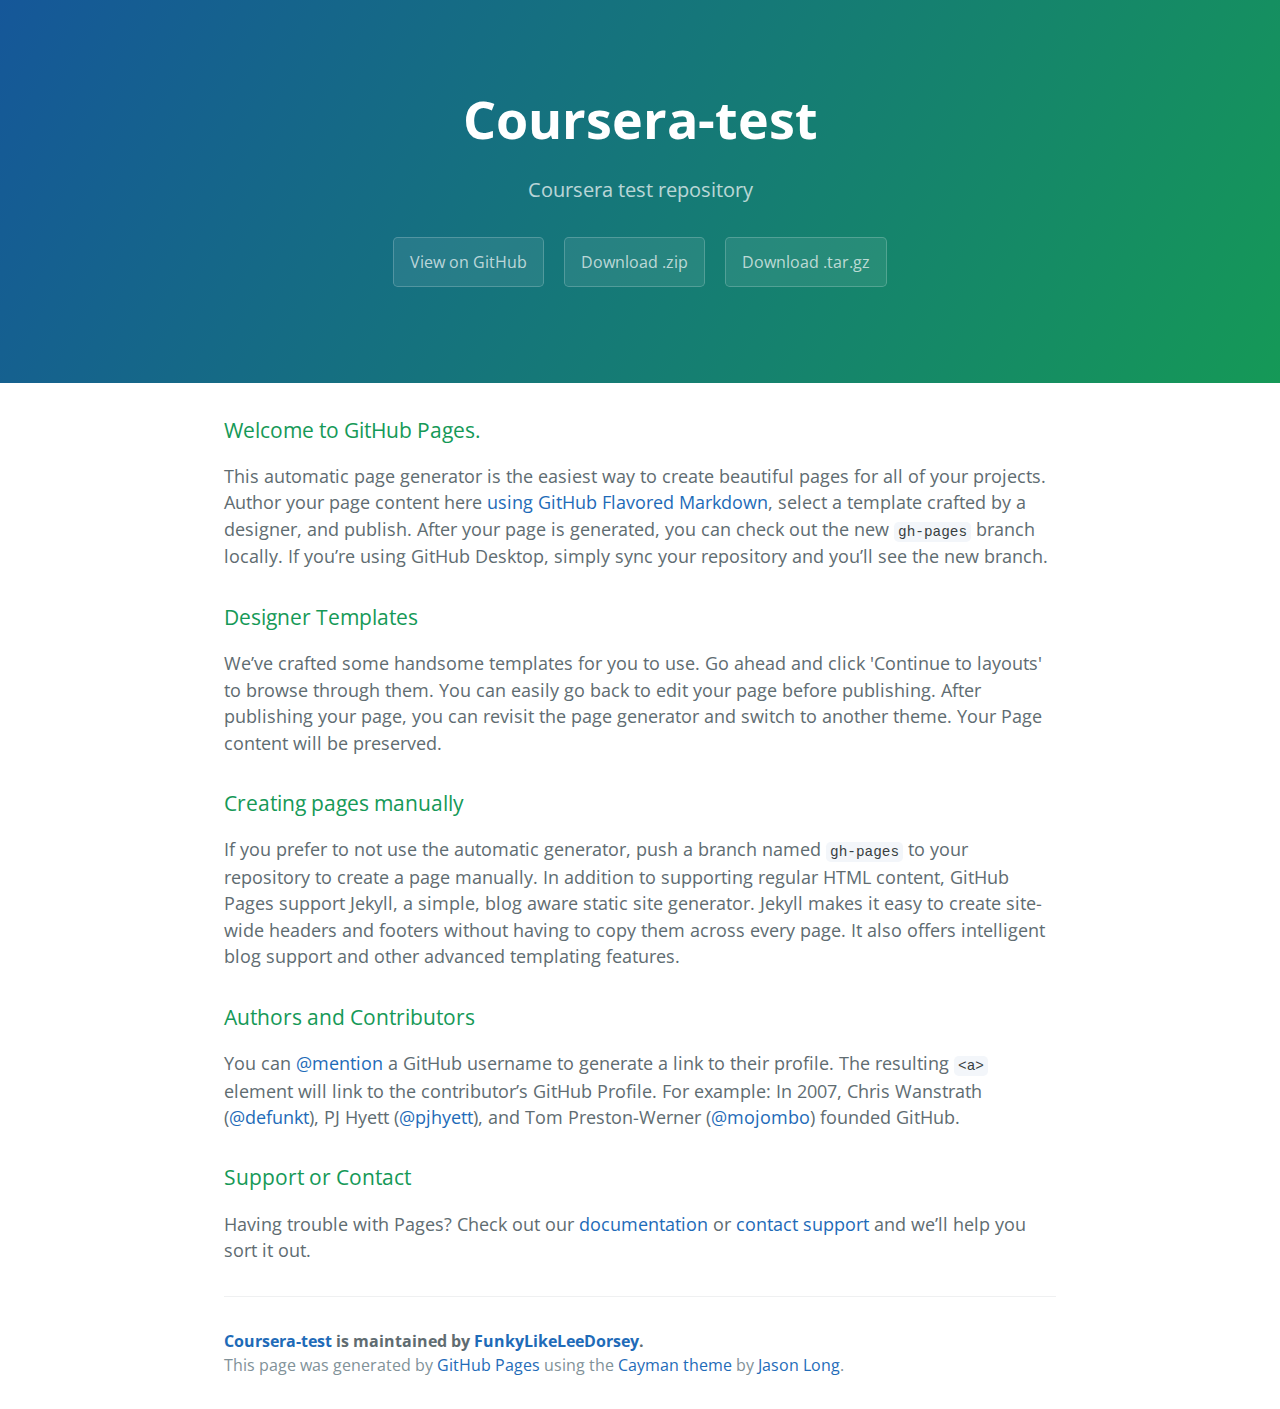
<file: index.html>
<!DOCTYPE html>
<html lang="en-us">
  <head>
    <meta charset="UTF-8">
    <title>Coursera-test by FunkyLikeLeeDorsey</title>
    <meta name="viewport" content="width=device-width, initial-scale=1">
    <link rel="stylesheet" type="text/css" href="stylesheets/normalize.css" media="screen">
    <link href='https://fonts.googleapis.com/css?family=Open+Sans:400,700' rel='stylesheet' type='text/css'>
    <link rel="stylesheet" type="text/css" href="stylesheets/stylesheet.css" media="screen">
    <link rel="stylesheet" type="text/css" href="stylesheets/github-light.css" media="screen">
  </head>
  <body>
    <section class="page-header">
      <h1 class="project-name">Coursera-test</h1>
      <h2 class="project-tagline">Coursera test repository</h2>
      <a href="https://github.com/FunkyLikeLeeDorsey/coursera-test" class="btn">View on GitHub</a>
      <a href="https://github.com/FunkyLikeLeeDorsey/coursera-test/zipball/master" class="btn">Download .zip</a>
      <a href="https://github.com/FunkyLikeLeeDorsey/coursera-test/tarball/master" class="btn">Download .tar.gz</a>
    </section>

    <section class="main-content">
      <h3>
<a id="welcome-to-github-pages" class="anchor" href="#welcome-to-github-pages" aria-hidden="true"><span aria-hidden="true" class="octicon octicon-link"></span></a>Welcome to GitHub Pages.</h3>

<p>This automatic page generator is the easiest way to create beautiful pages for all of your projects. Author your page content here <a href="https://guides.github.com/features/mastering-markdown/">using GitHub Flavored Markdown</a>, select a template crafted by a designer, and publish. After your page is generated, you can check out the new <code>gh-pages</code> branch locally. If you’re using GitHub Desktop, simply sync your repository and you’ll see the new branch.</p>

<h3>
<a id="designer-templates" class="anchor" href="#designer-templates" aria-hidden="true"><span aria-hidden="true" class="octicon octicon-link"></span></a>Designer Templates</h3>

<p>We’ve crafted some handsome templates for you to use. Go ahead and click 'Continue to layouts' to browse through them. You can easily go back to edit your page before publishing. After publishing your page, you can revisit the page generator and switch to another theme. Your Page content will be preserved.</p>

<h3>
<a id="creating-pages-manually" class="anchor" href="#creating-pages-manually" aria-hidden="true"><span aria-hidden="true" class="octicon octicon-link"></span></a>Creating pages manually</h3>

<p>If you prefer to not use the automatic generator, push a branch named <code>gh-pages</code> to your repository to create a page manually. In addition to supporting regular HTML content, GitHub Pages support Jekyll, a simple, blog aware static site generator. Jekyll makes it easy to create site-wide headers and footers without having to copy them across every page. It also offers intelligent blog support and other advanced templating features.</p>

<h3>
<a id="authors-and-contributors" class="anchor" href="#authors-and-contributors" aria-hidden="true"><span aria-hidden="true" class="octicon octicon-link"></span></a>Authors and Contributors</h3>

<p>You can <a href="https://help.github.com/articles/basic-writing-and-formatting-syntax/#mentioning-users-and-teams" class="user-mention">@mention</a> a GitHub username to generate a link to their profile. The resulting <code>&lt;a&gt;</code> element will link to the contributor’s GitHub Profile. For example: In 2007, Chris Wanstrath (<a href="https://github.com/defunkt" class="user-mention">@defunkt</a>), PJ Hyett (<a href="https://github.com/pjhyett" class="user-mention">@pjhyett</a>), and Tom Preston-Werner (<a href="https://github.com/mojombo" class="user-mention">@mojombo</a>) founded GitHub.</p>

<h3>
<a id="support-or-contact" class="anchor" href="#support-or-contact" aria-hidden="true"><span aria-hidden="true" class="octicon octicon-link"></span></a>Support or Contact</h3>

<p>Having trouble with Pages? Check out our <a href="https://help.github.com/pages">documentation</a> or <a href="https://github.com/contact">contact support</a> and we’ll help you sort it out.</p>

      <footer class="site-footer">
        <span class="site-footer-owner"><a href="https://github.com/FunkyLikeLeeDorsey/coursera-test">Coursera-test</a> is maintained by <a href="https://github.com/FunkyLikeLeeDorsey">FunkyLikeLeeDorsey</a>.</span>

        <span class="site-footer-credits">This page was generated by <a href="https://pages.github.com">GitHub Pages</a> using the <a href="https://github.com/jasonlong/cayman-theme">Cayman theme</a> by <a href="https://twitter.com/jasonlong">Jason Long</a>.</span>
      </footer>

    </section>

  
  </body>
</html>
</file>
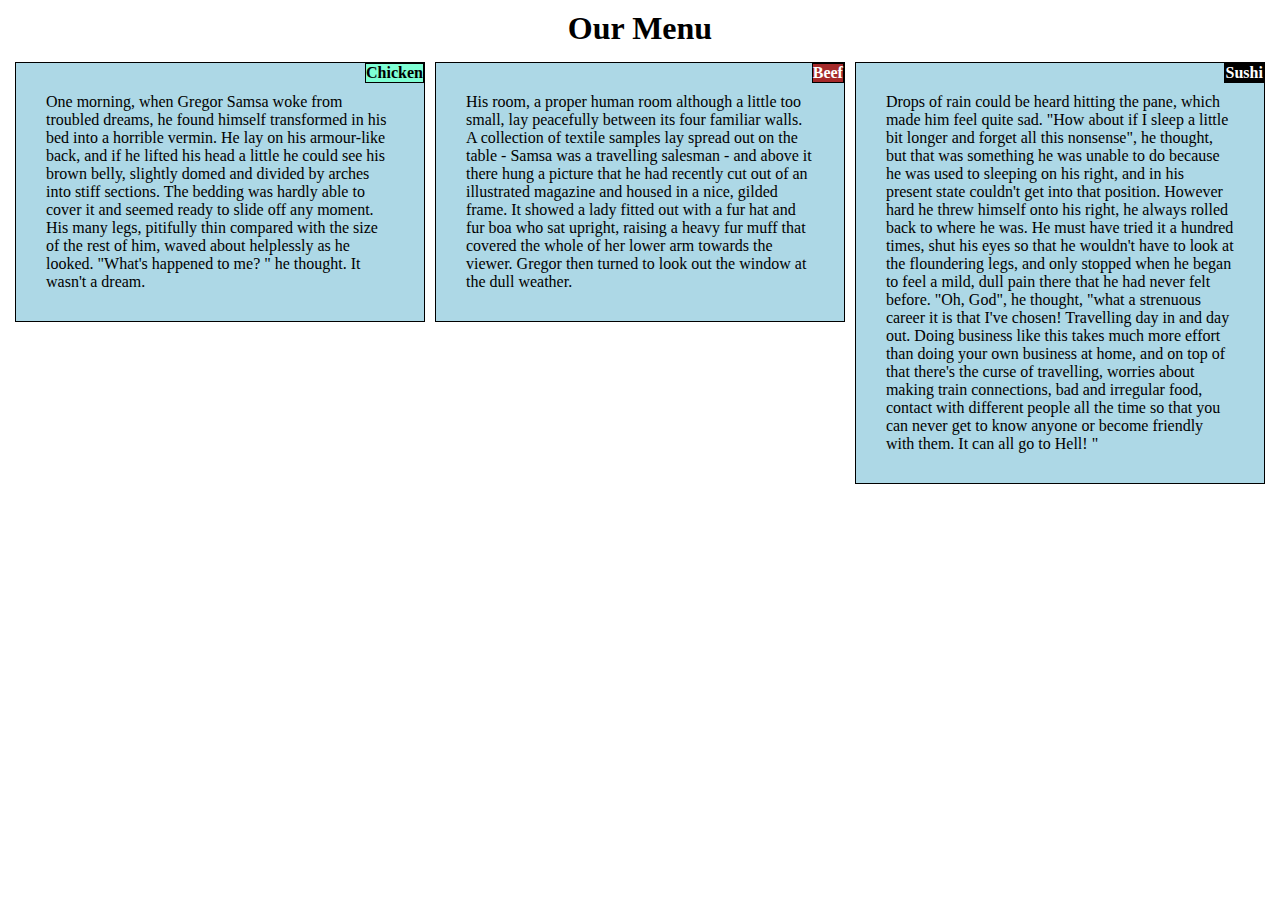
<file: mod2_solution/index.html>
<!DOCTYPE html>
<html>
<head>
<meta charset="utf-8">
<meta name="viewport" content="width=device-width, initial-scale=1">
<title>Our Menu</title>
<link rel="stylesheet" href="css/styles.css"
</head>
<body>
    <h1>Our Menu</h1>
<div class="row">
  <div class="col-lg-4 col-md-6 col-sm-12">
      <div class="inner">
    <div class="subhead first">Chicken</div>
    <p class="p1">One morning, when Gregor Samsa woke from troubled dreams, he found himself transformed in his bed into a horrible vermin. He lay on his armour-like back, and if he lifted his head a little he could see his brown belly, slightly domed and divided by arches into stiff sections. The bedding was hardly able to cover it and seemed ready to slide off any moment. His many legs, pitifully thin compared with the size of the rest of him, waved about helplessly as he looked. "What's happened to me? " he thought. It wasn't a dream.

</p></div></div>
  <div class="col-lg-4 col-md-6 col-sm-12"><div class="inner">
    <div class="subhead second">Beef</div>
    <p class="p1">His room, a proper human room although a little too small, lay peacefully between its four familiar walls. A collection of textile samples lay spread out on the table - Samsa was a travelling salesman - and above it there hung a picture that he had recently cut out of an illustrated magazine and housed in a nice, gilded frame. It showed a lady fitted out with a fur hat and fur boa who sat upright, raising a heavy fur muff that covered the whole of her lower arm towards the viewer. Gregor then turned to look out the window at the dull weather.
</p>
      </div></div>
<div class="col-lg-4 col-md-12 col-sm-12"><div class="inner">
  <div class="subhead third">Sushi</div>
  <p class="p1">Drops of rain could be heard hitting the pane, which made him feel quite sad. "How about if I sleep a little bit longer and forget all this nonsense", he thought, but that was something he was unable to do because he was used to sleeping on his right, and in his present state couldn't get into that position. However hard he threw himself onto his right, he always rolled back to where he was. He must have tried it a hundred times, shut his eyes so that he wouldn't have to look at the floundering legs, and only stopped when he began to feel a mild, dull pain there that he had never felt before. "Oh, God", he thought, "what a strenuous career it is that I've chosen! Travelling day in and day out. Doing business like this takes much more effort than doing your own business at home, and on top of that there's the curse of travelling, worries about making train connections, bad and irregular food, contact with different people all the time so that you can never get to know anyone or become friendly with them. It can all go to Hell! " </p>
    </div></div>
</div>
</body>
</html>
</file>
<file: stylesheets/stylesheet.css>
* {
  box-sizing: border-box; }

body {
  padding: 0;
  margin: 0;
  font-family: "Open Sans", "Helvetica Neue", Helvetica, Arial, sans-serif;
  font-size: 16px;
  line-height: 1.5;
  color: #606c71; }

a {
  color: #1e6bb8;
  text-decoration: none; }
  a:hover {
    text-decoration: underline; }

.btn {
  display: inline-block;
  margin-bottom: 1rem;
  color: rgba(255, 255, 255, 0.7);
  background-color: rgba(255, 255, 255, 0.08);
  border-color: rgba(255, 255, 255, 0.2);
  border-style: solid;
  border-width: 1px;
  border-radius: 0.3rem;
  transition: color 0.2s, background-color 0.2s, border-color 0.2s; }
  .btn + .btn {
    margin-left: 1rem; }

.btn:hover {
  color: rgba(255, 255, 255, 0.8);
  text-decoration: none;
  background-color: rgba(255, 255, 255, 0.2);
  border-color: rgba(255, 255, 255, 0.3); }

@media screen and (min-width: 64em) {
  .btn {
    padding: 0.75rem 1rem; } }

@media screen and (min-width: 42em) and (max-width: 64em) {
  .btn {
    padding: 0.6rem 0.9rem;
    font-size: 0.9rem; } }

@media screen and (max-width: 42em) {
  .btn {
    display: block;
    width: 100%;
    padding: 0.75rem;
    font-size: 0.9rem; }
    .btn + .btn {
      margin-top: 1rem;
      margin-left: 0; } }

.page-header {
  color: #fff;
  text-align: center;
  background-color: #159957;
  background-image: linear-gradient(120deg, #155799, #159957); }

@media screen and (min-width: 64em) {
  .page-header {
    padding: 5rem 6rem; } }

@media screen and (min-width: 42em) and (max-width: 64em) {
  .page-header {
    padding: 3rem 4rem; } }

@media screen and (max-width: 42em) {
  .page-header {
    padding: 2rem 1rem; } }

.project-name {
  margin-top: 0;
  margin-bottom: 0.1rem; }

@media screen and (min-width: 64em) {
  .project-name {
    font-size: 3.25rem; } }

@media screen and (min-width: 42em) and (max-width: 64em) {
  .project-name {
    font-size: 2.25rem; } }

@media screen and (max-width: 42em) {
  .project-name {
    font-size: 1.75rem; } }

.project-tagline {
  margin-bottom: 2rem;
  font-weight: normal;
  opacity: 0.7; }

@media screen and (min-width: 64em) {
  .project-tagline {
    font-size: 1.25rem; } }

@media screen and (min-width: 42em) and (max-width: 64em) {
  .project-tagline {
    font-size: 1.15rem; } }

@media screen and (max-width: 42em) {
  .project-tagline {
    font-size: 1rem; } }

.main-content :first-child {
  margin-top: 0; }
.main-content img {
  max-width: 100%; }
.main-content h1, .main-content h2, .main-content h3, .main-content h4, .main-content h5, .main-content h6 {
  margin-top: 2rem;
  margin-bottom: 1rem;
  font-weight: normal;
  color: #159957; }
.main-content p {
  margin-bottom: 1em; }
.main-content code {
  padding: 2px 4px;
  font-family: Consolas, "Liberation Mono", Menlo, Courier, monospace;
  font-size: 0.9rem;
  color: #383e41;
  background-color: #f3f6fa;
  border-radius: 0.3rem; }
.main-content pre {
  padding: 0.8rem;
  margin-top: 0;
  margin-bottom: 1rem;
  font: 1rem Consolas, "Liberation Mono", Menlo, Courier, monospace;
  color: #567482;
  word-wrap: normal;
  background-color: #f3f6fa;
  border: solid 1px #dce6f0;
  border-radius: 0.3rem; }
  .main-content pre > code {
    padding: 0;
    margin: 0;
    font-size: 0.9rem;
    color: #567482;
    word-break: normal;
    white-space: pre;
    background: transparent;
    border: 0; }
.main-content .highlight {
  margin-bottom: 1rem; }
  .main-content .highlight pre {
    margin-bottom: 0;
    word-break: normal; }
.main-content .highlight pre, .main-content pre {
  padding: 0.8rem;
  overflow: auto;
  font-size: 0.9rem;
  line-height: 1.45;
  border-radius: 0.3rem; }
.main-content pre code, .main-content pre tt {
  display: inline;
  max-width: initial;
  padding: 0;
  margin: 0;
  overflow: initial;
  line-height: inherit;
  word-wrap: normal;
  background-color: transparent;
  border: 0; }
  .main-content pre code:before, .main-content pre code:after, .main-content pre tt:before, .main-content pre tt:after {
    content: normal; }
.main-content ul, .main-content ol {
  margin-top: 0; }
.main-content blockquote {
  padding: 0 1rem;
  margin-left: 0;
  color: #819198;
  border-left: 0.3rem solid #dce6f0; }
  .main-content blockquote > :first-child {
    margin-top: 0; }
  .main-content blockquote > :last-child {
    margin-bottom: 0; }
.main-content table {
  display: block;
  width: 100%;
  overflow: auto;
  word-break: normal;
  word-break: keep-all; }
  .main-content table th {
    font-weight: bold; }
  .main-content table th, .main-content table td {
    padding: 0.5rem 1rem;
    border: 1px solid #e9ebec; }
.main-content dl {
  padding: 0; }
  .main-content dl dt {
    padding: 0;
    margin-top: 1rem;
    font-size: 1rem;
    font-weight: bold; }
  .main-content dl dd {
    padding: 0;
    margin-bottom: 1rem; }
.main-content hr {
  height: 2px;
  padding: 0;
  margin: 1rem 0;
  background-color: #eff0f1;
  border: 0; }

@media screen and (min-width: 64em) {
  .main-content {
    max-width: 64rem;
    padding: 2rem 6rem;
    margin: 0 auto;
    font-size: 1.1rem; } }

@media screen and (min-width: 42em) and (max-width: 64em) {
  .main-content {
    padding: 2rem 4rem;
    font-size: 1.1rem; } }

@media screen and (max-width: 42em) {
  .main-content {
    padding: 2rem 1rem;
    font-size: 1rem; } }

.site-footer {
  padding-top: 2rem;
  margin-top: 2rem;
  border-top: solid 1px #eff0f1; }

.site-footer-owner {
  display: block;
  font-weight: bold; }

.site-footer-credits {
  color: #819198; }

@media screen and (min-width: 64em) {
  .site-footer {
    font-size: 1rem; } }

@media screen and (min-width: 42em) and (max-width: 64em) {
  .site-footer {
    font-size: 1rem; } }

@media screen and (max-width: 42em) {
  .site-footer {
    font-size: 0.9rem; } }
</file>
<file: stylesheets/github-light.css>
/*
   Copyright 2014 GitHub Inc.

   Licensed under the Apache License, Version 2.0 (the "License");
   you may not use this file except in compliance with the License.
   You may obtain a copy of the License at

       http://www.apache.org/licenses/LICENSE-2.0

   Unless required by applicable law or agreed to in writing, software
   distributed under the License is distributed on an "AS IS" BASIS,
   WITHOUT WARRANTIES OR CONDITIONS OF ANY KIND, either express or implied.
   See the License for the specific language governing permissions and
   limitations under the License.

*/

.pl-c /* comment */ {
  color: #969896;
}

.pl-c1      /* constant, markup.raw, meta.diff.header, meta.module-reference, meta.property-name, support, support.constant, support.variable, variable.other.constant */,
.pl-s .pl-v /* string variable */ {
  color: #0086b3;
}

.pl-e  /* entity */,
.pl-en /* entity.name */ {
  color: #795da3;
}

.pl-s .pl-s1 /* string source */,
.pl-smi      /* storage.modifier.import, storage.modifier.package, storage.type.java, variable.other, variable.parameter.function */ {
  color: #333;
}

.pl-ent /* entity.name.tag */ {
  color: #63a35c;
}

.pl-k /* keyword, storage, storage.type */ {
  color: #a71d5d;
}

.pl-pds              /* punctuation.definition.string, string.regexp.character-class */,
.pl-s                /* string */,
.pl-s .pl-pse .pl-s1 /* string punctuation.section.embedded source */,
.pl-sr               /* string.regexp */,
.pl-sr .pl-cce       /* string.regexp constant.character.escape */,
.pl-sr .pl-sra       /* string.regexp string.regexp.arbitrary-repitition */,
.pl-sr .pl-sre       /* string.regexp source.ruby.embedded */ {
  color: #183691;
}

.pl-v /* variable */ {
  color: #ed6a43;
}

.pl-id /* invalid.deprecated */ {
  color: #b52a1d;
}

.pl-ii /* invalid.illegal */ {
  background-color: #b52a1d;
  color: #f8f8f8;
}

.pl-sr .pl-cce /* string.regexp constant.character.escape */ {
  color: #63a35c;
  font-weight: bold;
}

.pl-ml /* markup.list */ {
  color: #693a17;
}

.pl-mh        /* markup.heading */,
.pl-mh .pl-en /* markup.heading entity.name */,
.pl-ms        /* meta.separator */ {
  color: #1d3e81;
  font-weight: bold;
}

.pl-mq /* markup.quote */ {
  color: #008080;
}

.pl-mi /* markup.italic */ {
  color: #333;
  font-style: italic;
}

.pl-mb /* markup.bold */ {
  color: #333;
  font-weight: bold;
}

.pl-md /* markup.deleted, meta.diff.header.from-file */ {
  background-color: #ffecec;
  color: #bd2c00;
}

.pl-mi1 /* markup.inserted, meta.diff.header.to-file */ {
  background-color: #eaffea;
  color: #55a532;
}

.pl-mdr /* meta.diff.range */ {
  color: #795da3;
  font-weight: bold;
}

.pl-mo /* meta.output */ {
  color: #1d3e81;
}
</file>
<file: mod2_solution/css/styles.css>
* {
  box-sizing: border-box;
  margin: 0;
  padding: 0;
    
}

body {
    margin: 10px;
}

h1 {
    text-align: center;
    margin-bottom: 10px;
}

.row{
    width: 100%;
}

.subhead{
    position: relative;
    border: 1px solid black;
    float: right;
    font-weight: bold;
    
}

.first{
    background-color: aquamarine;
}

.second{
    background-color: brown;
    color: white;
}

.third{
    background-color: black;
    color: white;
}

.p1{
    position: relative;
    margin: 15px;
    padding: 15px
}

.inner {
    position: relative;
    border: 1px solid black;
    background-color: lightblue;
    margin: 5px;
}

/********** Large devices only************/
@media (min-width: 992px) {
    .col-lg-4{
    position: relative;
    float: left;   
    width: 33.33%;
    bottom: 0px;
    margin: 0px;
    }
}


/********** Medium devices only **********/
@media (min-width: 768px) and (max-width: 991px) {
    .col-md-6, .col-md-12{
    position: relative;
    float: left;
    }
    .col-md-6{
        width: 50%;
    }
    .col-md-12{
        width: 100%;
    }
}
/********** Small devices only **********/
@media (max-width: 767px) {
    .col-sm-12{
    width: 100%;
    position: relative;
    float: left;
    bottom: 0px;
    margin: 5px;
    }
}
</file>
